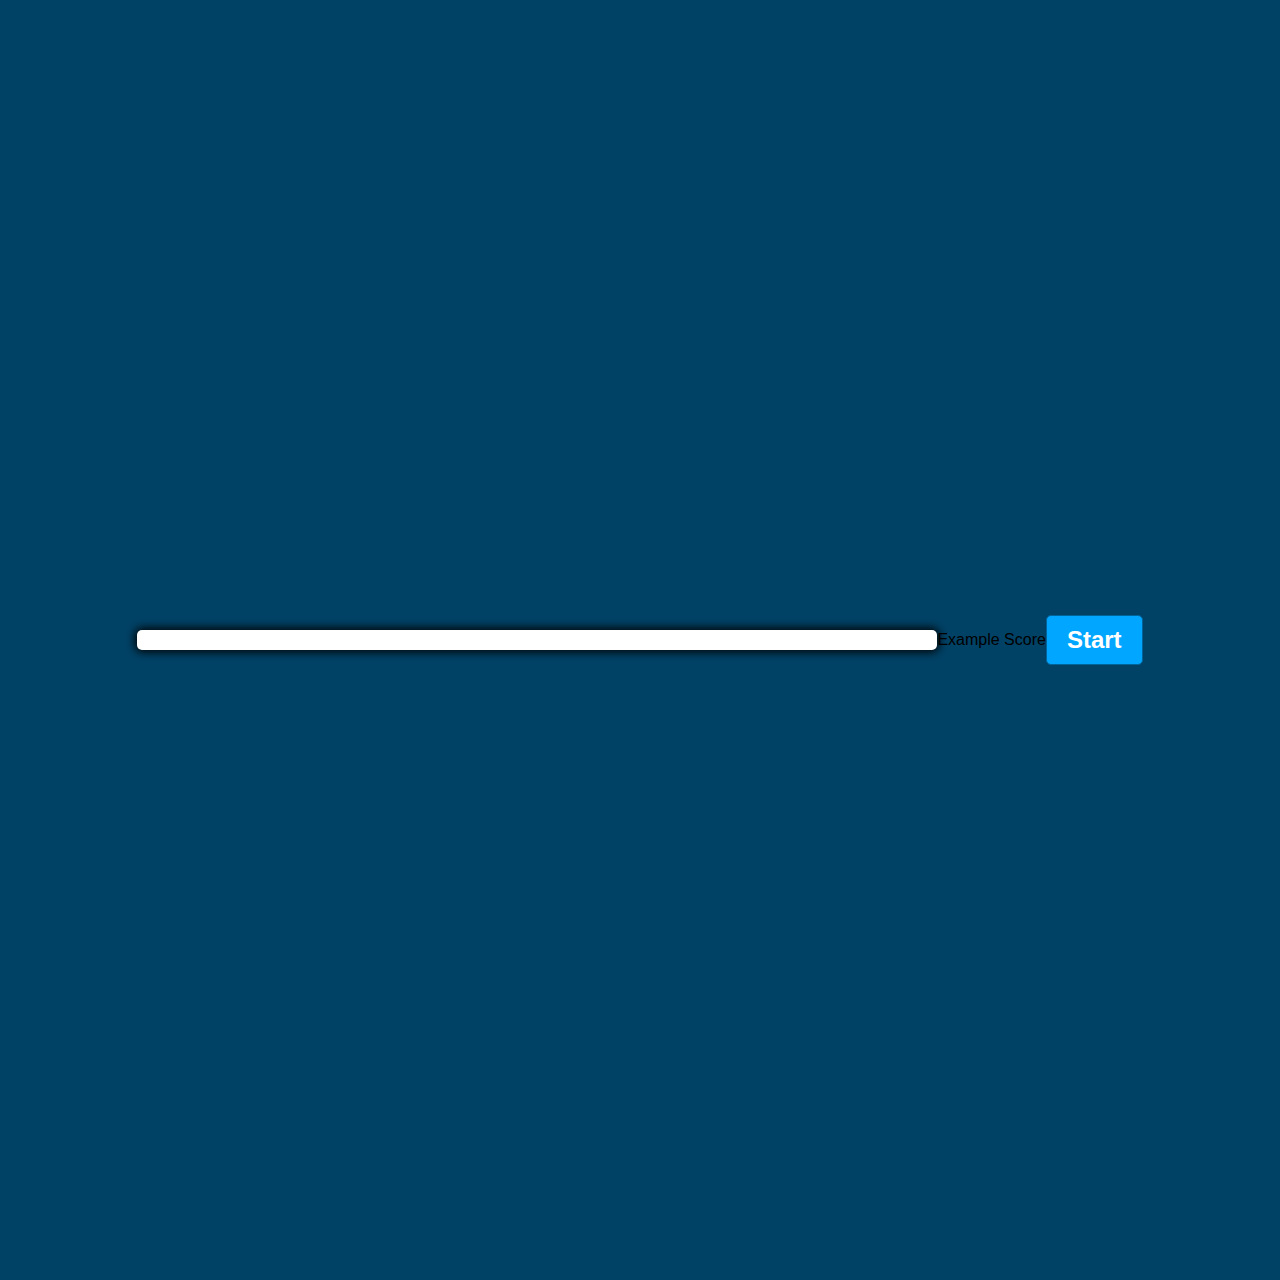
<file: index.html>
<!DOCTYPE html>
<html lang="en">
<head>
  <title>Touhou Fumo Quiz</title>
</head>
<body onload="buildImage()">
<!-- </div class="score-container" id="scoreboard">Example Score</div> -->
  <div class="container">
  </div class="score-container" id="scoreboard">Example Score</div>
    <div id="question-container" class="hide">
      <div id="question">Question</div>
      <div id="answer-buttons" class="btn-grid">
        <button class="btn">Answer 1</button>
        <button class="btn">Answer 2</button>
        <button class="btn">Answer 3</button>
        <button class="btn">Answer 4</button>
      </div>
    </div>
    <div class="controls">
      <button id="start-btn" class="start-btn btn">Start</button>
      <button id="next-btn" class="next-btn btn hide">Next</button>
    </div>
  </div>
</div>
  <link href="index.css" rel="stylesheet">
  <script src="index.js"></script>
</body>
</html>
</file>
<file: index.css>
*, *::before, *::after {
  box-sizing: border-box;
  font-family: Arial, Helvetica, sans-serif;
  align-items: center;
}

:root {
  --hue-neutral: 2001;
  --hue-wrong: 0;
  --hue-correct: 145;
}

body {
  --hue: var(--hue-neutral);
  padding: 0;
  margin: 0;
  display: flex;
  justify-content: center;
  align-items: center;
  height: 100vw;
  width: 100vw;
  background-color: hsl(var(--hue), 100%, 20%);
  background-position: center center;
}



body.correct {
  --hue: var(--hue-correct)
}
body.wrong {
  --hue: var(--hue-wrong)
}
.container {
  width: 800px;
  max-width: 80%;
  background-color: white;
  border-radius: 5px;
  padding: 10px;
  box-shadow: 0 0 10px 2px;
  position: relative;
}

.score-container {
  box-sizing: border-box;
  position: relative;
  display: flex;
  width: 300px;
  height: 300px;
  font-size: 18px;
  background-color: white;
  display: flex;
  justify-content: center;
  align-items: center;
  /* BROKEN */
}


.btn-grid {
  display: grid;
  grid-template-columns: repeat(2, auto);
  gap: 10px;
  margin: 20px 0;
}
.btn {
  --hue: var(--hue-neutral);
  border: 1px solid hsl(var(--hue), 100%, 30%);
  background-color: hsl(var(--hue), 100%, 50%);
  border-radius: 5px;
  padding: 5px 10px;
  color: white;
  outline: none;
}
.btn:hover {
  border-color: black;
}
.btn.correct {
  --hue: var(--hue-correct);
  color: black
}
.btn.wrong {
  --hue: var(--hue-wrong)
}
.start-btn, .next-btn {
  font-size: 1.5rem;
  font-weight: bold;
  padding: 10px 20px;
}
.controls {
  display: flex;
  justify-content: center;
  
}
.hide {
  display: none;
}
</file>
